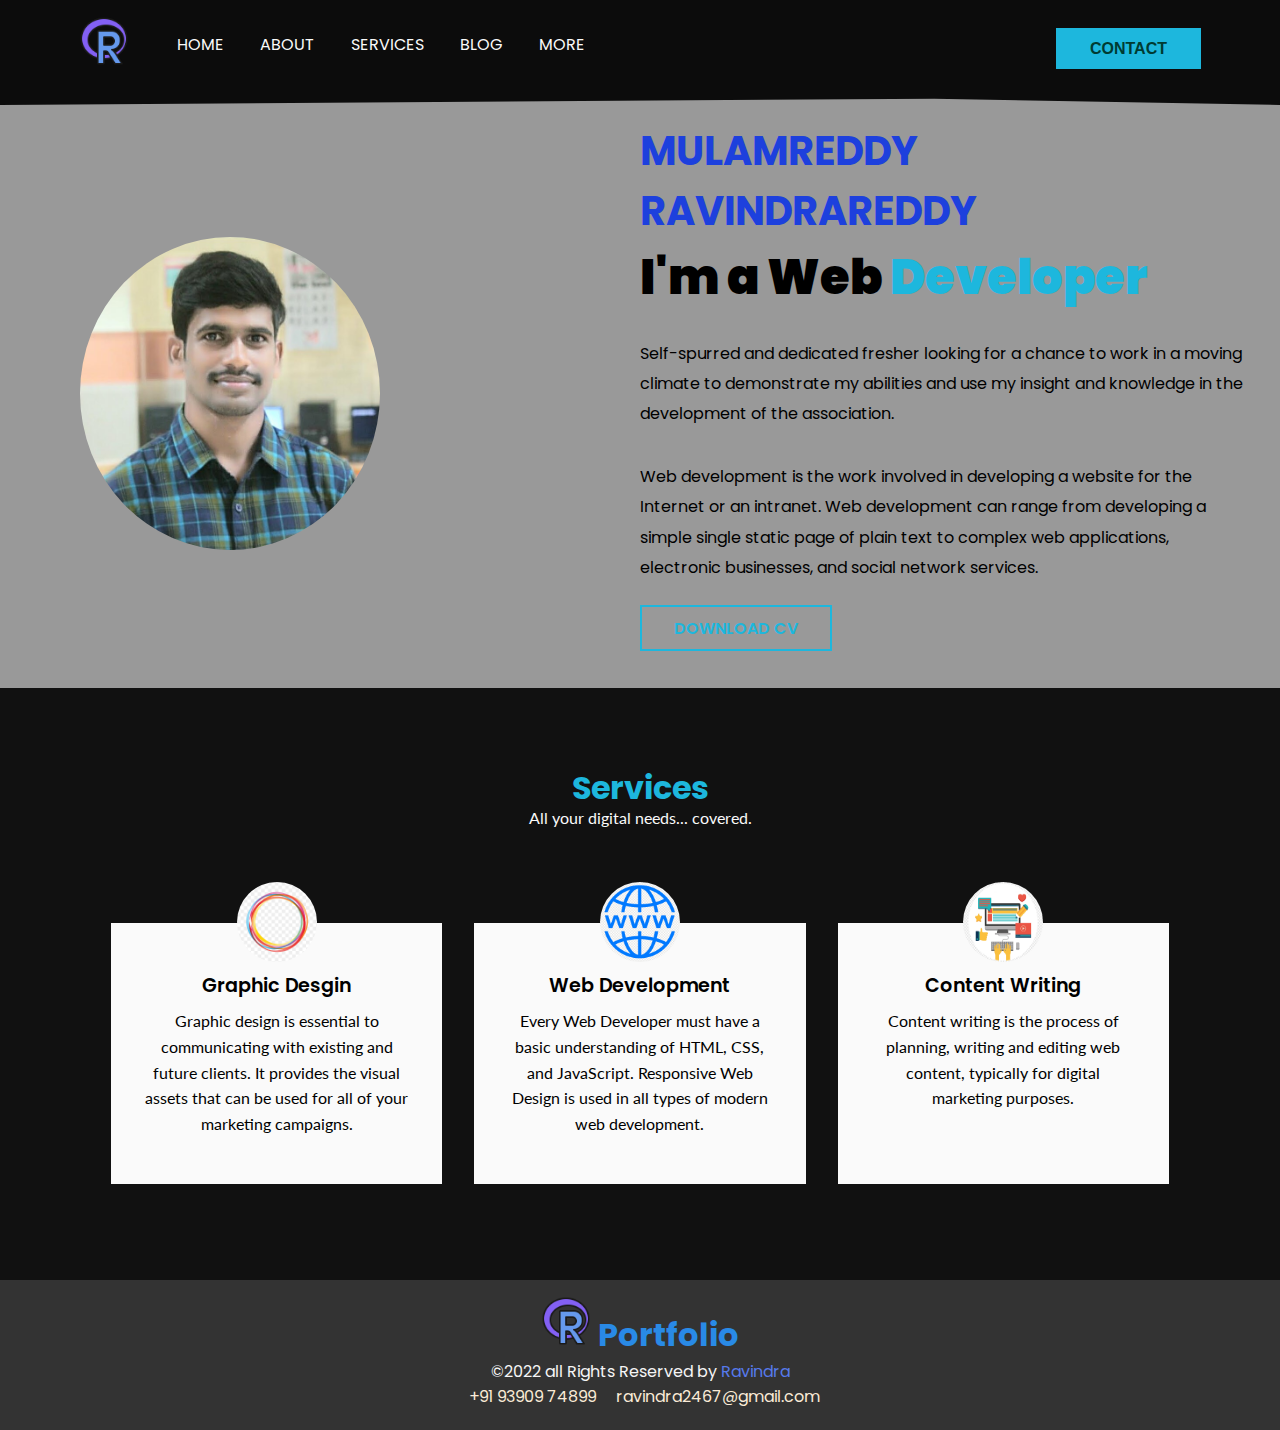
<file: index.html>
<!DOCTYPE html>  
<html lang="en">  
<head>  
  <meta http-equiv="X-UA-Compatible" content="IE=edge">  
  <meta name="viewport" content="width=device-width, initial-scale=1.0">  
  <link rel="stylesheet" href="css/styles.css">  
  <link rel="preconnect" href="https://fonts.googleapis.com">
  <link rel="icon" type="icon" href="images/r.png">  
  <link rel="preconnect" href="https://fonts.gstatic.com" crossorigin>  
  <link rel="preconnect" href="https://fonts.googleapis.com">  
  <link rel="preconnect" href="https://fonts.gstatic.com" crossorigin>  
  <link href="https://fonts.googleapis.com/css2?family=Lato:wght@100;400;700&family=Poppins:wght@200&display=swap"  
    rel="stylesheet">  
  <link href="https://fonts.googleapis.com/css2?family=Poppins:wght@200&display=swap" rel="stylesheet">
  <link rel="stylesheet" href="https://pro.fontawesome.com/releases/v5.10.0/css/all.css" integrity="sha384-AYmEC3Yw5cVb3ZcuHtOA93w35dYTsvhLPVnYs9eStHfGJvOvKxVfELGroGkvsg+p" crossorigin="anonymous"/>  
  <title>Ravindra</title>   
</head>  
<body>
    <!-- ------------------header part--------------------- -->
    <header>  
        <div class="container">  
          <nav class="flex items-centre justify-between">  
              <div class="left flex justfiy-right">  
              <div class="logo">  
                <img src="images/r.png" width="50px" alt="logo">  
              </div>  
              <div>  
                <a href="index.html">Home</a>  
                <a href="html/about.html">About</a>  
                <a href="#serves">Services</a>  
                <a href="https://ravindra2467.blogspot.com/" target="_blank">Blog</a></li>  
                <a href="https://www.linkedin.com/in/mr-ravindrareddy9/" target="_blank">More</a>  
              </div>  
            </div>  
            <div class="right">  
              <button class="btn btn-primary">Contact</button>  
            </div>  
          </nav>
        </div>  
    </header> 
    <!-- ---------------------------landing part----------------------------- -->
    <div class="hero flex items-centre justify-between">
        <div class="left flex-1 justify-center">
            <img src="images/me.jpg" alt="Profile">
        </div>
        <div class="right flex-1">
            <h5>MULAMREDDY RAVINDRAREDDY</h5>
            <h3>I'm a Web <span>Developer</span></h3>
            <p>Self-spurred and dedicated fresher looking for a chance to work in a moving climate to 
              demonstrate my abilities and use my insight and knowledge in the development of the association.</p>
            <p>Web development is the work involved in developing a website for the Internet or an intranet.
               Web development can range from developing a simple single static page of plain text to complex
                web applications, electronic businesses, and social network services.</p>
            <div>
                <a href="document/MULAMREDDY-RAVINDRAREDDY.pdf" download="" class="btn btn-secondary">DOWNLOAD CV</a>
            </div>
        </div>
    </div>   
    
    <!-- -----------------------services part----------------------------- -->
    <section class="services" id="serves">
        <div class="container">
            <h1 class="services-head">Services</h1>
            <p>All your digital needs... covered.</p>
            <div class="card-grid">
                <div class="card">
                    <img src="./images/graphic-design.png">
                    <h2>Graphic Desgin</h2>
                    <p>Graphic design is essential to communicating with existing and future clients.
                       It provides the visual assets that can be used for all of your marketing campaigns.</p>
                </div>
                <div class="card">
                    <img src="./images/world-wide-web.png">
                    <h2>Web Development</h2>
                    <p>Every Web Developer must have a basic understanding of HTML, CSS, and JavaScript.
                       Responsive Web Design is used in all types of modern web development.</p>
                </div>
                <div class="card">
                    <img src="./images/blogger.png">
                    <h2>Content Writing</h2>
                    <p>Content writing is the process of planning, writing and editing web content,
                       typically for digital marketing purposes.</p>
                </div>
            </div>
        </div>
    </section>

    <!-- ----------------footer part----------------------------- -->

    <footer>
      <div id="iname">
        <div id="partfoter">
        <h1>
          <img src="images/r.png" width="50px" alt="logo">
          <span>
            <a href="index.html" id="anc">Portfolio</a>
          </span>
        </h1>
        <p id="descrp">&copy;2022 all Rights Reserved by 
          <a href="https://ravindra2467.blogspot.com/" id="blogn" target="_blanck">Ravindra</a>
        </p>
        <span class="mno" id="footer-con">
          <i class="fas fa-mobile-alt"></i>&nbsp 
          <a href="callTo:+919390974899" id="a" target="_blanck">+91 93909 74899</a>
          <span>&nbsp &nbsp</span> 
          <i class="fas fa-envelope-open-text"></i>
          <a href="mailTo:ravindra2467@gmail.com" id="a" target="_blanck">ravindra2467@gmail.com</a>
        </span>
      </div>
      </div>
    </footer>
</body>  
</html>
</file>
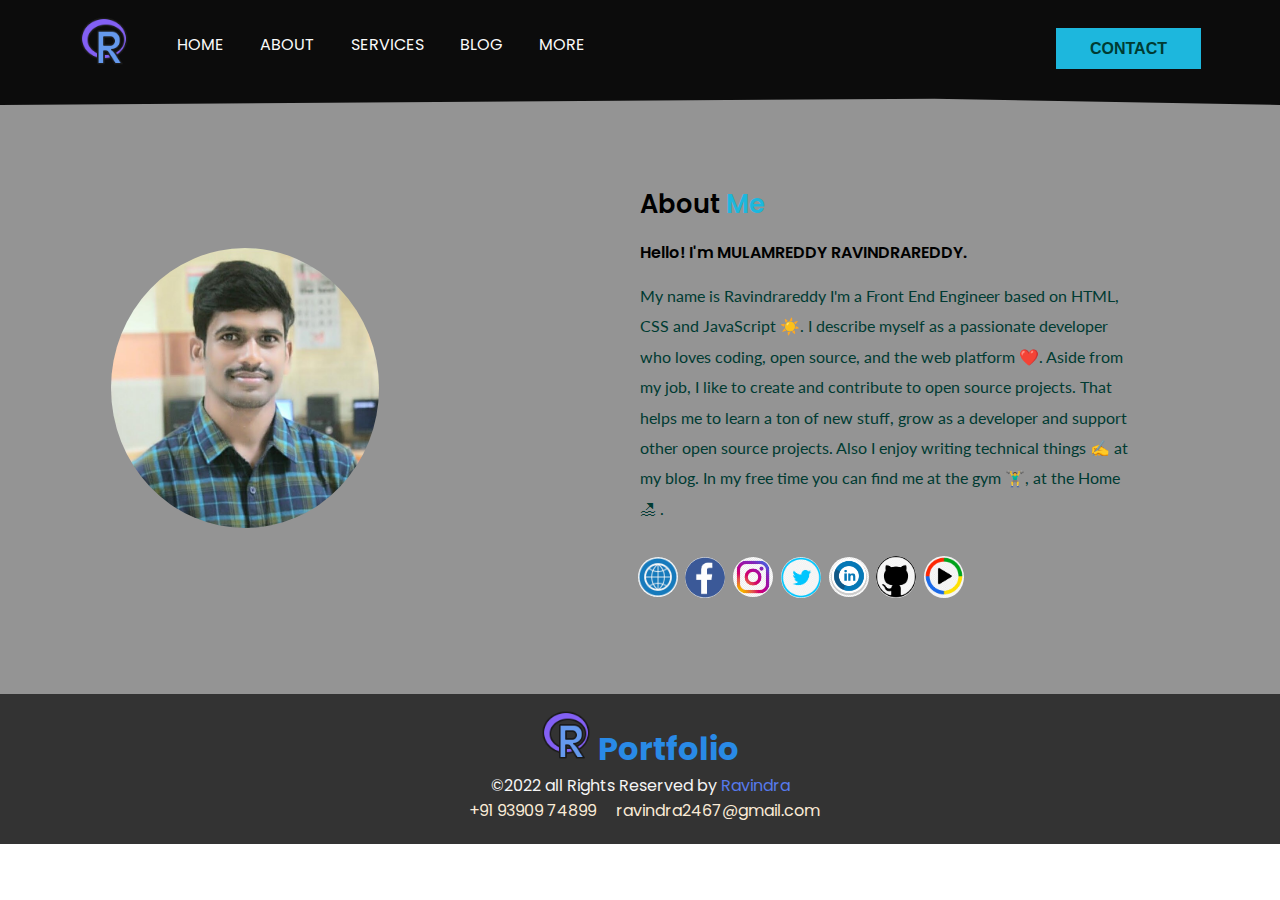
<file: html/about.html>
<!DOCTYPE html>  
<html lang="en">  
<head>  
  <meta http-equiv="X-UA-Compatible" content="IE=edge">  
  <meta name="viewport" content="width=device-width, initial-scale=1.0">  
  <link rel="stylesheet" href="../css/styles.css">
  <link rel="icon" type="icon" href="../images/r.png">   
  <link rel="preconnect" href="https://fonts.googleapis.com">  
  <link rel="preconnect" href="https://fonts.gstatic.com" crossorigin>  
  <link rel="preconnect" href="https://fonts.googleapis.com">  
  <link rel="preconnect" href="https://fonts.gstatic.com" crossorigin>  
  <link href="https://fonts.googleapis.com/css2?family=Lato:wght@100;400;700&family=Poppins:wght@200&display=swap"  
    rel="stylesheet">  
  <link href="https://fonts.googleapis.com/css2?family=Poppins:wght@200&display=swap" rel="stylesheet">
  <link rel="stylesheet" href="https://pro.fontawesome.com/releases/v5.10.0/css/all.css" integrity="sha384-AYmEC3Yw5cVb3ZcuHtOA93w35dYTsvhLPVnYs9eStHfGJvOvKxVfELGroGkvsg+p" crossorigin="anonymous"/>  
  <title>Ravindra</title>   
</head>  
<body>
  <!-- --------------------------header part-------------------------- -->
    <header>  
        <div class="container">  
          <nav class="flex items-centre justify-between">  
              <div class="left flex justfiy-right">  
              <div class="logo">  
                <img src="../images/r.png" width="50px" alt="logo">  
              </div>  
              <div>  
                <a href="../index.html">Home</a>  
                <a href="about.html">About</a>  
                <a href="https://github.com/ravindra2467" target="_blanck">Services</a>  
                <a href="https://ravindra2467.blogspot.com/" target="_blanck">Blog</a></li>  
                <a href="https://www.linkedin.com/in/mr-ravindrareddy9/" target="_blanck">More</a>  
              </div>  
            </div>  
            <div class="right">  
              <button class="btn btn-primary">Contact</button>  
            </div>  
          </nav>
        </div>  
    </header> 

    <!-- -----------------------about------------------------- -->
    <section class="about">  
        <div class="container flex items-centre">  
          <div class="left flex-1 justify-right">  
            <img src="../images/me.jpg" height="280px" alt="profile pic">  
          </div>  
          <div class="right flex-1">  
            <h1>About <span>Me</span></h1>  
            <h3>Hello! I'm MULAMREDDY RAVINDRAREDDY.</h3>  
            <p>My name is Ravindrareddy I'm a Front End Engineer based on HTML, CSS and JavaScript ☀️. 
              I describe myself as a passionate developer who loves coding, open source,
               and the web platform ❤️.

              Aside from my job, I like to create and contribute to open source projects.
               That helps me to learn a ton of new stuff, grow as a developer and support 
               other open source projects. Also I enjoy writing technical things ✍️ at my blog.
              
              In my free time you can find me at the gym 🏋️‍♂️, at the Home 🏖 .
            </p>  
            <div class="socials">  
              <a href="https://ravindra2467.blogspot.com/" target="_blank"><img src="../images/website.png" width="40px"></a>  
              <a href="https://m.me/ravindra2467" target="_blank"><img src="../images/facebook.png" width="40px"></a>  
              <a href="https://www.instagram.com/mr.ravindrareddy/" target="_blank"><img src="../images/instagram.png" width="40px"></a>  
              <a href="https://twitter.com/mulamreddyr" target="_blank"><img src="../images/twitter.png" width="40px"></a>
              <a href="https://www.linkedin.com/in/mr-ravindrareddy9/" target="_blank"><img src="../images/linkedin.png" width="40px"></a>
              <a href="https://github.com/ravindra2467" target="_blank"><img src="../images/github.png" width="40px"></a>
              <a href="https://open.spotify.com/" target="_blank"><img src="../images/media-player.png" width="40px"></a>  
            </div>  
          </div>  
        </div>  
      </section>   
      <!-- ----------------footer part----------------------------- -->

    <footer>
      <div id="iname">
        <div id="partfoter">
        <h1>
          <img src="../images/r.png" width="50px" alt="logo">
          <span>
            <a href="index.html" id="anc">Portfolio</a>
          </span>
        </h1>
        <p id="descrp">&copy;2022 all Rights Reserved by 
          <a href="https://ravindra2467.blogspot.com/" id="blogn" target="_blanck">Ravindra</a>
        </p>
        <span class="mno" id="footer-con">
          <i class="fas fa-mobile-alt"></i>&nbsp 
          <a href="callTo:+919390974899" id="a" target="_blanck">+91 93909 74899</a>
          <span>&nbsp &nbsp</span> 
          <i class="fas fa-envelope-open-text"></i>
          <a href="mailTo:ravindra2467@gmail.com" id="a" target="_blanck">ravindra2467@gmail.com</a>
        </span>
      </div>
      </div>
    </footer>
</body>
</html>
</file>
<file: css/styles.css>
@import 'utilities.css';  
:root{  
  --primary: rgb(29, 183, 221);  
  --bgDark: rgb(12, 12, 12);  
  --white: rgb(250, 250, 250);  
  --secondary: rgb(0, 59, 50);  
  --bgLight: rgb(190, 181, 181);  
}
*{  
    padding: 0;  
    margin: 0;  
    box-sizing: border-box;  
    -webkit-font-smoothing: antialiased;  
}
header{  
    background-color: var(--bgDark);  
    clip-path: polygon(0 0, 100% 0, 100% 100%, 73% 94%, 0 100%);  
}  
header nav .left a{  
    color: var(--white);  
    text-decoration: none;  
    margin-right: 2rem;  
    text-transform: uppercase;  
    transition: all .2s ease;  
}
header nav .left a:hover{  
    color: var(--primary);  
}  
header nav {  
    padding: 2rem 0;  
}  
header nav .logo{  
    margin-right: 3rem;
    margin-top: -1rem;  
}



body{  
    font-family: 'Poppins', sans-serif;  
  }  
  .container{  
    max-width: 1152px;  
    padding: 0 15px;  
    margin: 0 auto;  
  }  
  .hero{
      margin-top: -1rem;
    padding-top: 2rem;  
    padding-bottom: 3rem;
    background-color: rgba(0, 0, 0, 0.4);
  }  
  .hero .left img{
    width: 300px;
    margin-top: 2rem;
    margin-left: 5rem;
    border-radius: 100%;
    -webkit-border-radius: 100%;
    -moz-border-radius: 100%;
    -ms-border-radius: 100%;
    -o-border-radius: 100%;
}
  .hero .right h5{  
    font-size: 2.5rem;  
    color: rgb(29, 64, 221);  
    margin-bottom: 0.5rem;  
  }  
  .hero .right h3{  
    font-size: 3rem;  
    font-weight: 1000;  
    line-height: 1.2;  
    margin-bottom: 2rem;  
  }  
  .hero .right h3 span{  
    color: var(--primary);  
  }  
  .hero .right p{  
    line-height: 1.9;  
    margin-bottom: 2rem;  
  }  


  .flex{  
    display: flex;  
  }  
  .items-centre{  
    align-items: center;  
  }  
  .justify-between{  
    justify-content: space-between;  
  }  
  .justify-center{  
     justify-content: center;  
  }  
  .justify-right{  
    justify-content: right;  
  }  
  .btn{  
    padding: 0.6rem 2rem;  
    font-size: 1rem;  
    font-weight: 600;  
    border: 2px solid transparent;  
    outline: none;  
    cursor: pointer;  
    text-transform: uppercase;  
    transition: all .2s ease;  
  }  
  .btn-primary{  
    background-color: var(--primary);  
    color: var(--secondary);  
    margin-top: -15rem;  
  }  
  .btn-primary:hover{  
    background: transparent;  
    border-color: var(--primary);  
    color: var(--primary);  
  }  
  .flex-1{  
    flex: 1;
    margin-right: 2rem;  
  }  
  .btn-secondary{  
    background: transparent;  
    color: var(--primary);  
    border-color: var(--primary);  
  }  
  .btn-secondary:hover{  
    background: var(--primary);  
    color: var(--secondary);  
  }  


  section{  
    padding: 6rem; 
  }
  .about{
    margin-top: -1rem;
    background-color: rgba(0, 0, 0, 0.42);
  }
  .about .flex .left img{
    border-radius: 100%;
    -webkit-border-radius: 100%;
    -moz-border-radius: 100%;
    -ms-border-radius: 100%;
    -o-border-radius: 100%;
}
  section.about h1{  
    margin-bottom: 1rem;  
    font-size: 1.6rem;  
    font-weight: 600;  
  }  
  section.about h1 span{  
    color: var(--primary);  
  }  
  section.about h3{  
    font-size: 1rem;  
    margin-bottom: 1rem;  
    font-weight: 600;  
  }  
  section.about p{  
    font-family: 'Lato', sans-serif;  
    color: var(--secondary);  
    line-height: 1.9rem;  
    margin-bottom: 2rem;  
  }  
  section.about .socials{  
    display: flex;  
  }  
  section.about .socials a{
    display: flex;
    align-items: center;
    justify-content: center;
    width: 35px;
    margin-right: 0.8rem;
    border-radius:50%;
}
section.about .socials a img{
  border-radius: 100%;
  -webkit-border-radius: 100%;
  -moz-border-radius: 100%;
  -ms-border-radius: 100%;
  -o-border-radius: 100%;
}
  section.about .socials a:hover{  
    background: var(--primary);  
  }  
  section.services{  
    background: rgb(17, 17, 17)  
  }  
  .services-head{  
    color: rgb(10, 9, 9);  
    text-align: center;  
    margin-bottom: 1rem;  
    line-height: 0.5rem;  
    color: var(--primary);  
  }  
  .services-head + p{  
    color: var(--white);  
    font-family: 'Lato', sans-serif;  
    margin-bottom: 1rem;  
    text-align: center;  
    margin-bottom: 6rem;  
    font-weight: 400;  
  }  
  .card img{  
    width: 50px;  
    background:white;  
  }  
  section.services .card-grid{  
    display: grid;  
    grid-template-columns: repeat(3,1fr);  
    column-gap: 2rem;  
  }  
  section.services .card-grid .card{  
    background: var(--white);  
    padding: 3rem 2rem;  
    position: relative;  
    text-align: center;  
    transition: all .2s ease;  
  }  
  section.services .card-grid .card img{
    position: absolute;
    top: -2.6rem;
    left: 50%;
    transform: translateX(-50%);
    color: var();
    width: 80px;
    height: 80px;
    border-radius: 100%;
    -webkit-border-radius: 100%;
    -moz-border-radius: 100%;
    -ms-border-radius: 100%;
    -o-border-radius: 100%;
    -webkit-transform: translateX(-50%);
    -moz-transform: translateX(-50%);
    -ms-transform: translateX(-50%);
    -o-transform: translateX(-50%);
}  
  section.services .card-grid .card h2{  
    font-weight: 600;  
    font-size: 1.2rem;  
    margin-bottom: 0.5rem;  
  }  
  section.services .card-grid .card p{  
    font-family: 'Lato', sans-serif;  
    color: var(--seconday);  
    line-height: 1.6;  
  }  
  section.services .card-grid .card:hover{  
    background: var(--primary);  
  }  
  section.services .card-grid .card:hover h2{  
    color: var(--white);  
  }  
  section.services .card-grid .card:hover p{  
    color: var(--white);  
  }  

  /*-------------------------------- footer-------------------------------*/

footer{
	background-color: rgba(0, 0, 0, 0.8);
	margin-top: 0px;
	height: 150px;
}
footer>#iname{
	display: flex;
	text-align: center;
	flex-direction: column;
	align-items: center;
	justify-content: center;
}
#partfoter{
  margin-top: 1rem;
}
footer>#iname>h1>img>span{
	color:rgb(69, 188, 243);
}
#anc{
	text-decoration: none;
	color:rgb(41, 138, 230);
}

footer>#iname>p{
	color: whitesmoke;
	margin-top: -10px;
}
#blogn{
	text-decoration: none;
	color:rgb(87, 122, 236);
}
footer>#iname>span{
	color: blanchedalmond;
	margin-top: -5px;
	position: relative;
	display: flex;
	flex-direction: row;
	justify-content: space-between;
}
#descrp{
  color: whitesmoke;
}
#a{
  color: antiquewhite;
  text-decoration: none;
}
.mno{
  padding-top: 10px;;
}
</file>
